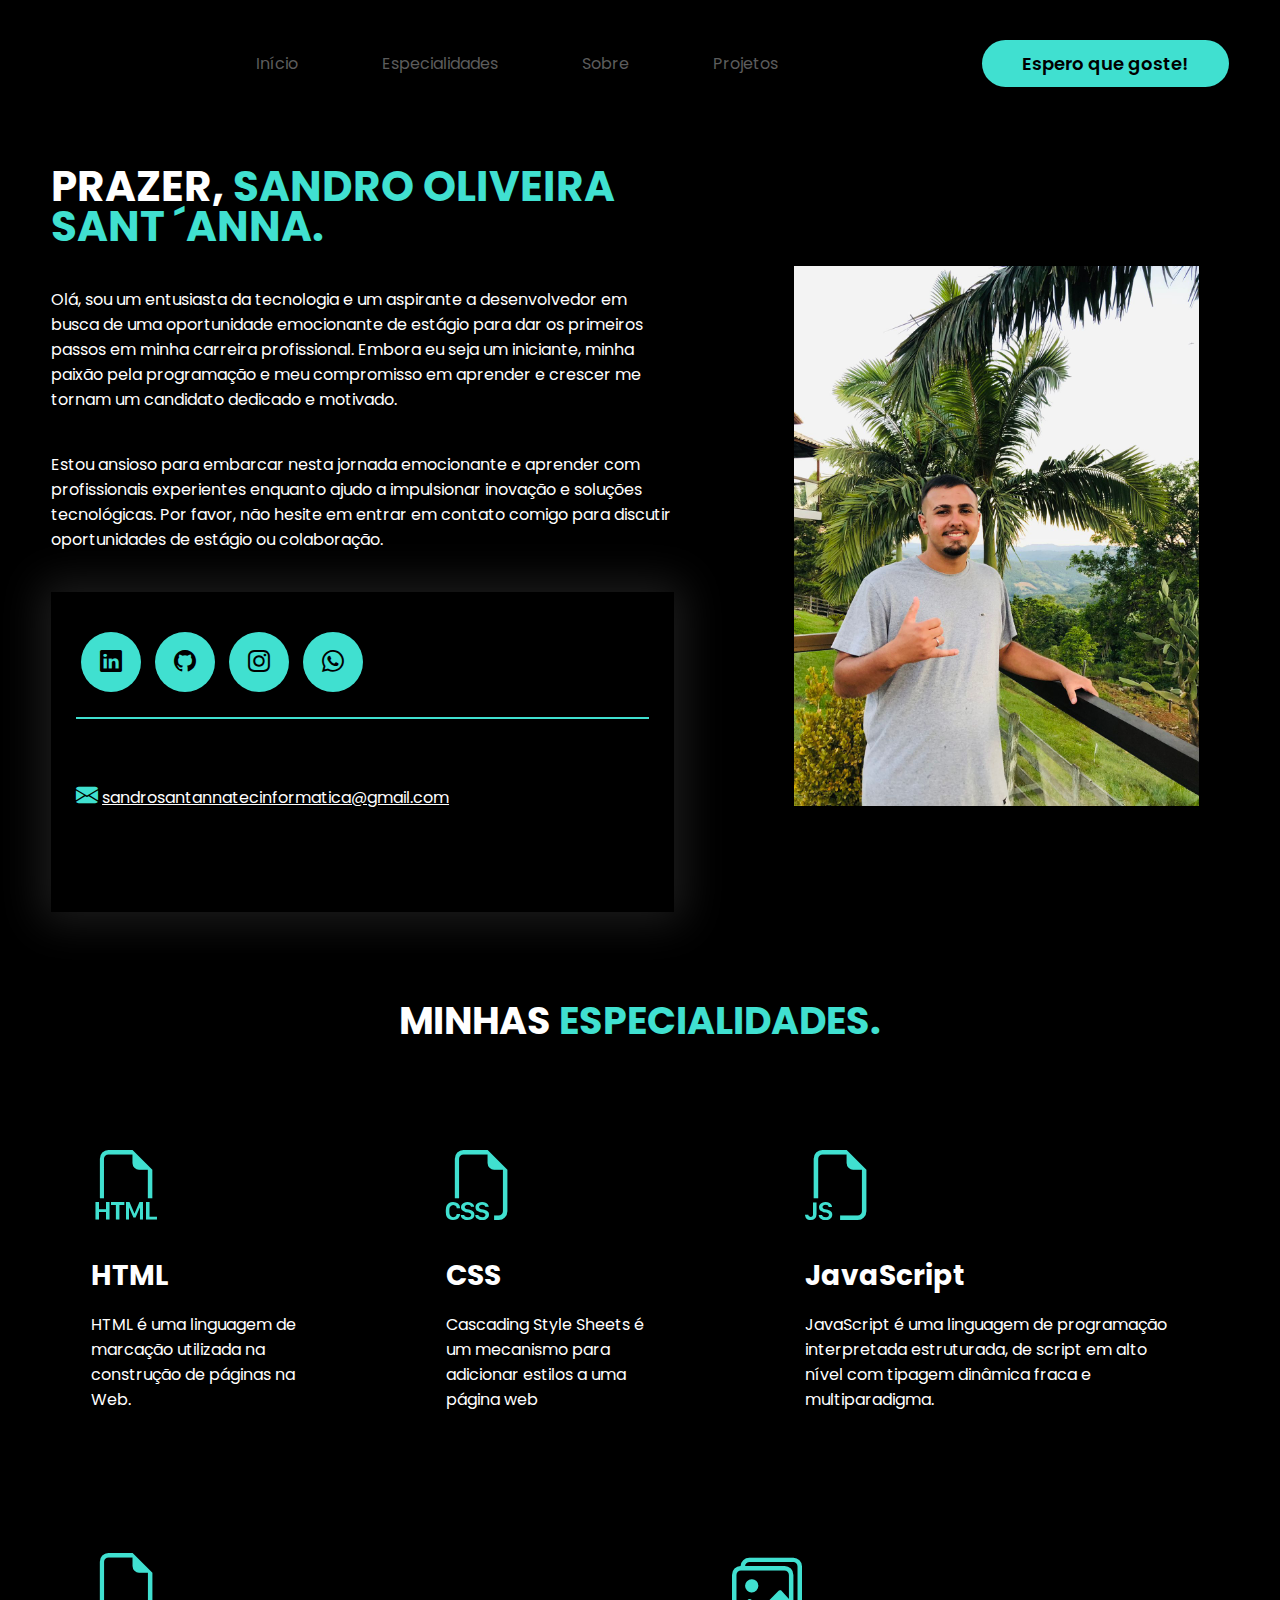
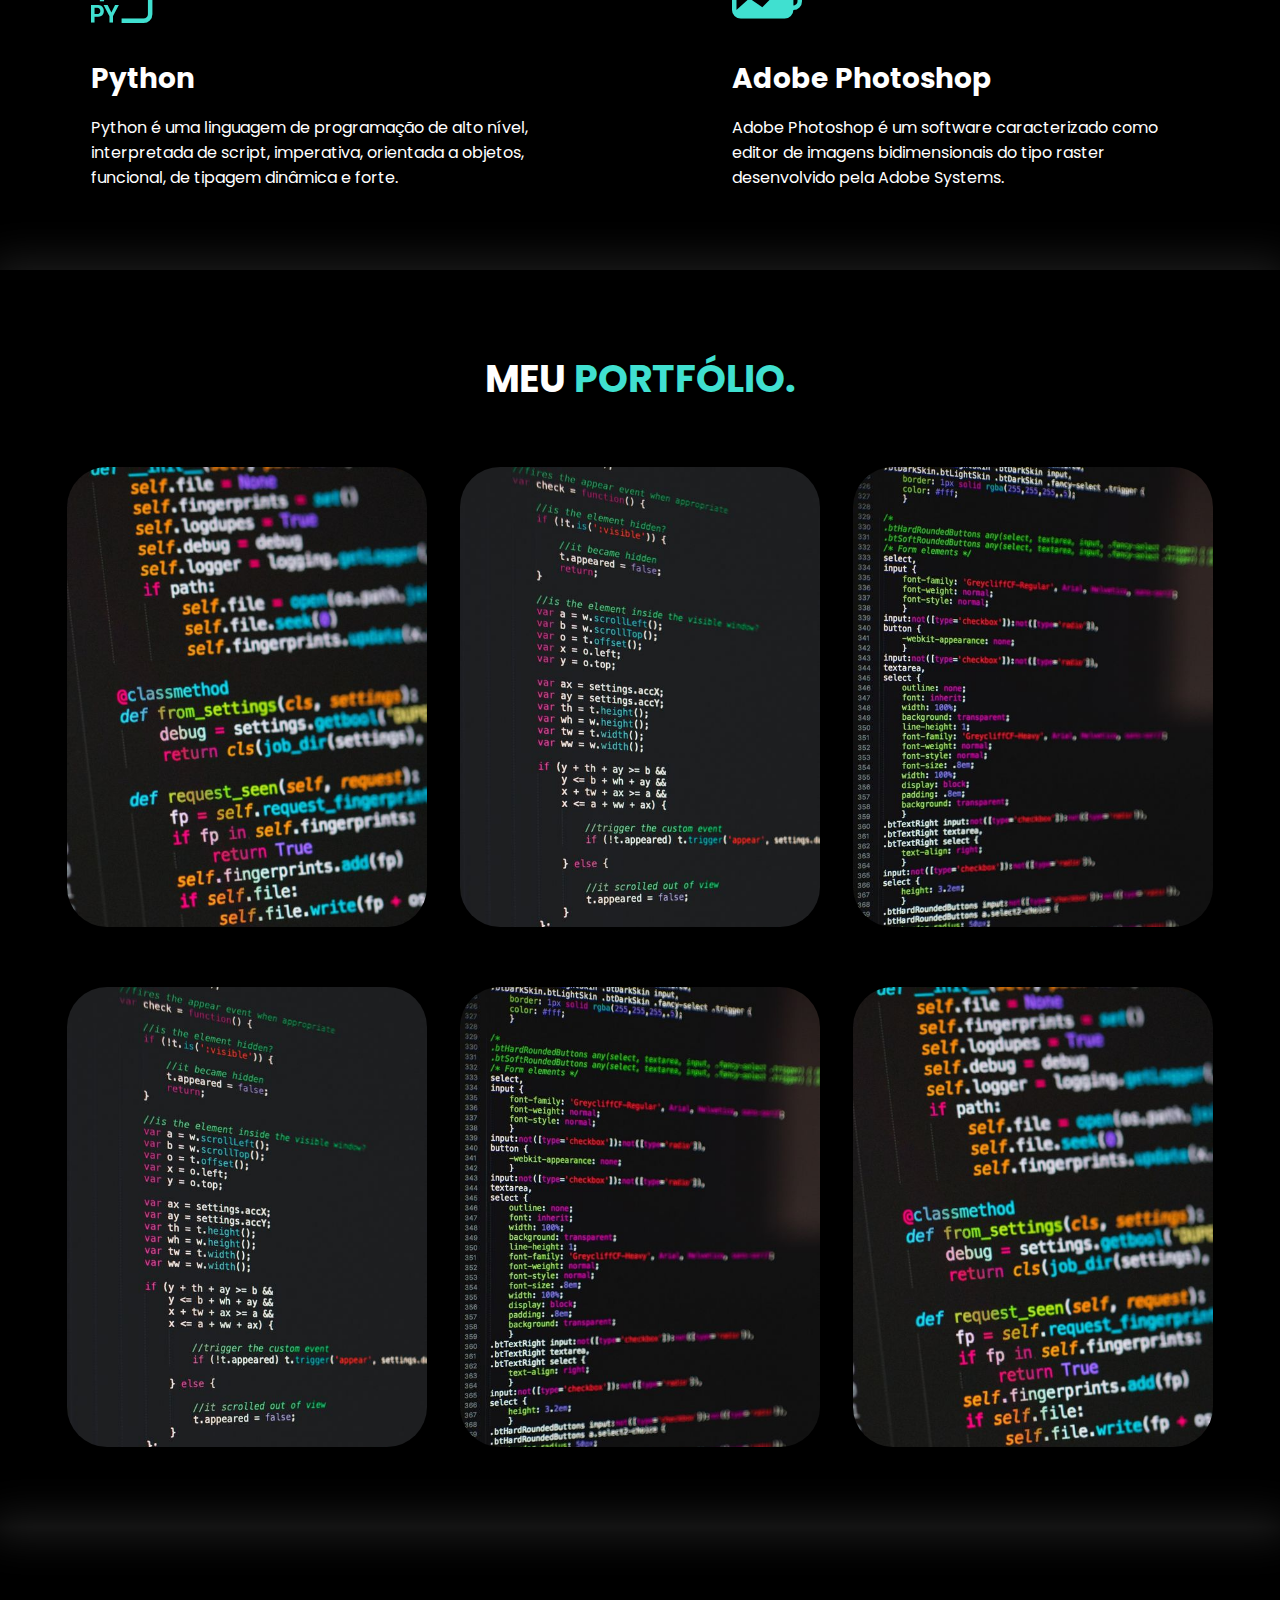
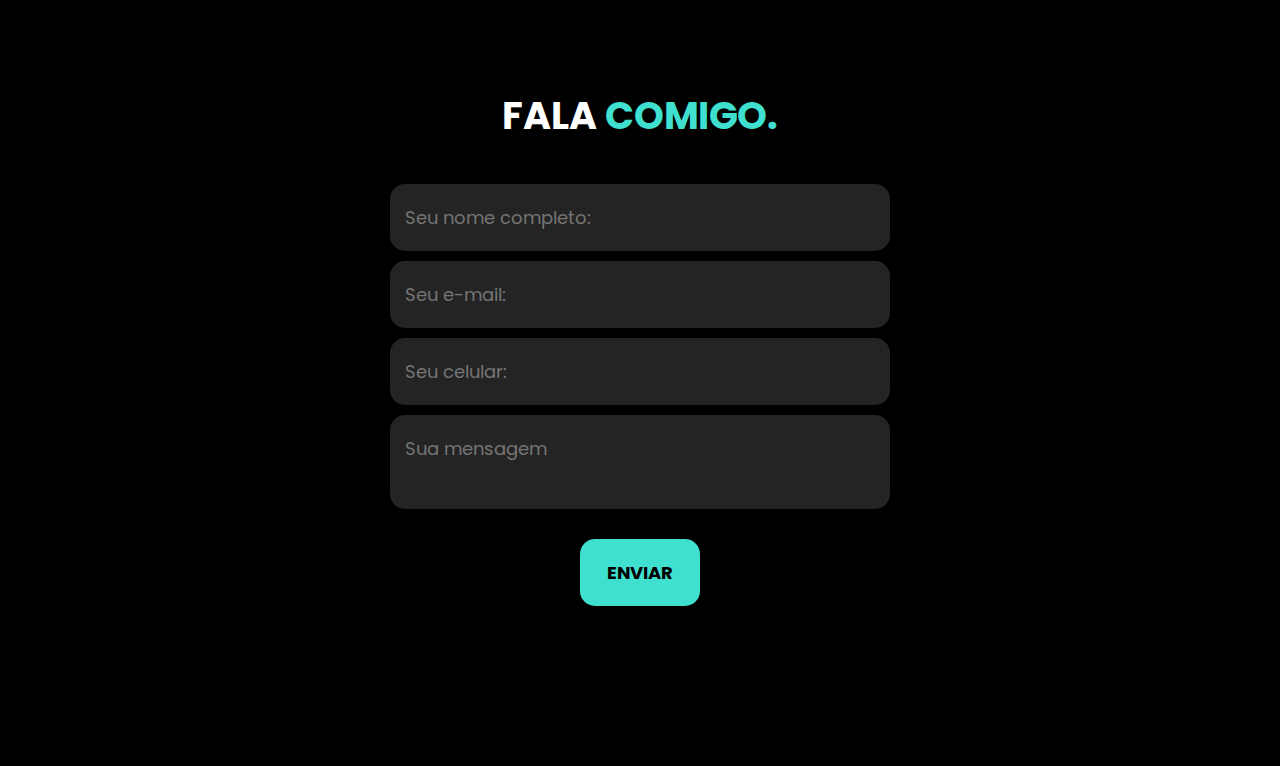
<file: index.html>
<!DOCTYPE html>
<html lang="pt-br">
<head>
    <meta charset="UTF-8">
    <meta name="viewport" content="width=device-width, initial-scale=1.0">
    <!-- GOOGLE FONTS -->
    <link rel="preconnect" href="https://fonts.googleapis.com">
    <link rel="preconnect" href="https://fonts.gstatic.com" crossorigin>
    <link href="https://fonts.googleapis.com/css2?family=Poppins:ital,wght@0,100;0,200;0,300;0,400;0,500;0,600;0,700;0,800;0,900;1,100;1,200;1,300;1,400;1,500;1,600;1,700;1,800;1,900&display=swap" rel="stylesheet">
    <!-- FIM GOOGLE FONTES -->
    <!-- BOOTSTRAP ICONS -->
    <link rel="stylesheet" href="https://cdn.jsdelivr.net/npm/bootstrap-icons@1.10.5/font/bootstrap-icons.css">
    <!-- FIM BOOTSTRAP ICONS -->
    <link rel="stylesheet" href="style.css">

    <script src="menu.js" defer></script>

    <title>Portifolio | Sandro Sant´Anna</title>
</head>
<body>
    
    <header>
        <div class="interface">
            <div class="logo">
            </div><!--logo-->

            <nav class="menu-desktop">
                <ul>
                    <li><a href="#">Início</a></li>
                    <li><a href="#">Especialidades</a></li>
                    <li><a href="#">Sobre</a></li>
                    <li><a href="#">Projetos</a></li>
                </ul>
            </nav><div class="btn-contato">
                <a href="">
                    <button>Espero que goste!</button>
                </a>
            </div><!--btn-contato-->

            <div class="btn-abrir-menu" id="btn-menu">
                <i class="bi bi-list"></i>
            </div>

            <div class="menu-mobile" id="menu-mobile">
                <div class="btn-fechar">
                    <i class="bi bi-x-lg"></i>
                </div>

                <nav>
                    <ul>
                        <li><a href="#">Início</a></li>
                        <li><a href="#">Especialidades</a></li>
                        <li><a href="#">Sobre</a></li>
                        <li><a href="#">Projetos</a></li>
                        <li><a href="#">Contato</a></li>
                    </ul>
                </nav>

            </div><!--menu-mobile-->
            <div class="overlay-menu" id="overlay-menu"></div>
        </div><!--interface-->
    </header>

    <main>
        <section class="topo-do-site">
            <div class="interface">
                <div class="flex">
                    <div class="txt-topo-site">
                        <h1>PRAZER, <span>SANDRO OLIVEIRA SANT ´ANNA.</span></h1>
                        <p>Olá, sou um entusiasta da tecnologia e um aspirante a desenvolvedor em busca de uma oportunidade emocionante de estágio para dar os primeiros passos em minha carreira profissional. Embora eu seja um iniciante, minha paixão pela programação e meu compromisso em aprender e crescer me tornam um candidato dedicado e motivado.</p>
                        <p>Estou ansioso para embarcar nesta jornada emocionante e aprender com profissionais experientes enquanto ajudo a impulsionar inovação e soluções tecnológicas. Por favor, não hesite em entrar em contato comigo para discutir oportunidades de estágio ou colaboração.</p>
                        <footer>
                            <div class="btn-social">
                                <a href="https://www.linkedin.com/in/sandro-sos/"><button><i class="bi bi-linkedin"></i></button></a>
                                <a href="https://github.com/Sandro-sos"><button><i class="bi bi-github"></i></button></a>
                                <a href="https://www.instagram.com/sandrinho_das_teless/"><button><i class="bi bi-instagram"></i></button></a>
                                <a href="#"><button><i class="bi bi-whatsapp"></i></button></a>
                            </div><!--btn-social-->
                            
                            <br>

                            <div>
                                <div class="line-footer borda">
                                    <p><i class="bi bi-envelope-fill"></i> <a href="mailto:sandrosantannatecinformatica@gmail.com">sandrosantannatecinformatica@gmail.com</a></p>
                                </div><!--line-footer-->
                            </div><!--interface-->
                        </footer>
                    </div><!--txt-topo-site-->

                    <div class="img-topo-site">
                        <img src="imagens/euemtrescoroas.jpeg" alt="">
                    </div><!--img-topo-site-->
                </div><!--flex-->
            </div><!--interface-->
        </section><!--topo-do-site-->

        <section class="especiliadades">
            <div class="interface">
                <h2 class="titulo">MINHAS <span>ESPECIALIDADES.</span></h2>
                <div class="flex">
                    <div class="especialidades-box">
                        <i class="bi bi-filetype-html"></i>
                        <h3>HTML</h3>
                        <p>HTML é uma linguagem de marcação utilizada na construção de páginas na Web.</p>
                    </div><!--especialidades-box-->

                    <div class="especialidades-box">
                        <i class="bi bi-filetype-css"></i>
                        <h3>CSS</h3>
                        <p>Cascading Style Sheets é um mecanismo para adicionar estilos a uma página web</p>
                    </div><!--especialidades-box-->

                    <div class="especialidades-box">
                        <i class="bi bi-filetype-js"></i>
                        <h3>JavaScript</h3>
                        <p>JavaScript é uma linguagem de programação interpretada estruturada, de script em alto nível com tipagem dinâmica fraca e multiparadigma.</p>
                    </div><!--especialidades-box-->
                </div><!--flex-->

                <div class="flex">
                    <div class="especialidades-box">
                        <i class="bi bi-filetype-py"></i>
                        <h3>Python</h3>
                        <p>Python é uma linguagem de programação de alto nível, interpretada de script, imperativa, orientada a objetos, funcional, de tipagem dinâmica e forte.</p>
                    </div><!--especialidades-box-->

                    <div class="especialidades-box">
                        <i class="bi bi-images"></i>
                        <h3>Adobe Photoshop</h3>
                        <p>Adobe Photoshop é um software caracterizado como editor de imagens bidimensionais do tipo raster desenvolvido pela Adobe Systems.</p>
                    </div><!--especialidades-box-->
                 </div><!--interface-->
        </section><!--especiliadades-->

        <section class="portfolio">
            <div class="interface">
                <h2 class="titulo">MEU <span>PORTFÓLIO.</span></h2>

                <div class="flex">
                    <a href="Projetos/Calculadora/indexcalculadora.html">
                        <div class="img-port" style="background-image: url(imagens/projeto1.jpg);">
                            <div class="overlay">Calculadora</div>
                        </div>
                    </a>

                    <a href="Projetos/PbrPronto/indexpbr.html">
                        <div class="img-port" style="background-image: url(imagens/projeto3.jpg);">
                            <div class="overlay">PBR</div>
                        </div>
                    </a>

                    <a href="Projetos/Designer/index.html">
                        <div class="img-port" style="background-image: url(imagens/projeto2.jpg);">
                            <div class="overlay">Blog Designer</div>
                        </div>
                    </a>
                </div><!--flex-->
                <div class="interface">
                    <div class="flex">
                        <a href="Projetos/SiteTS/index.html">
                            <div class="img-port" style="background-image: url(imagens/projeto3.jpg);">
                                <div class="overlay">Site TS Sound</div>
                            </div>
                        </a>
    
                        <a href="#">
                            <div class="img-port" style="background-image: url(imagens/projeto2.jpg);">
                                <div class="overlay">Projeto em andamento</div>
                            </div>
                        </a>
    
                        <a href="#">
                            <div class="img-port" style="background-image: url(imagens/projeto1.jpg);">
                                <div class="overlay">Projeto em andamento</div>
                            </div>
                        </a>
                    </div><!--flex-->
            </div><!--interface-->
        </section><!--portfolio-->
        <section class="portfolio">
            
        <section class="formulario">
            <div class="interface">
                <h2 class="titulo">FALA <span>COMIGO.</span></h2>

                <form action="">
                    <input type="text" name="" id="" placeholder="Seu nome completo:" required>
                    <input type="text" name="" id="" placeholder="Seu e-mail:" required>
                    <input type="text" name="" id="" placeholder="Seu celular:">
                    <textarea name="" id="" placeholder="Sua mensagem" required></textarea>
                    <div class="btn-enviar"><input type="submit" value="ENVIAR"></div>
                </form>
            </div><!--interface-->
        </section><!--formulario-->
    </main>
</body>
</html>
</file>
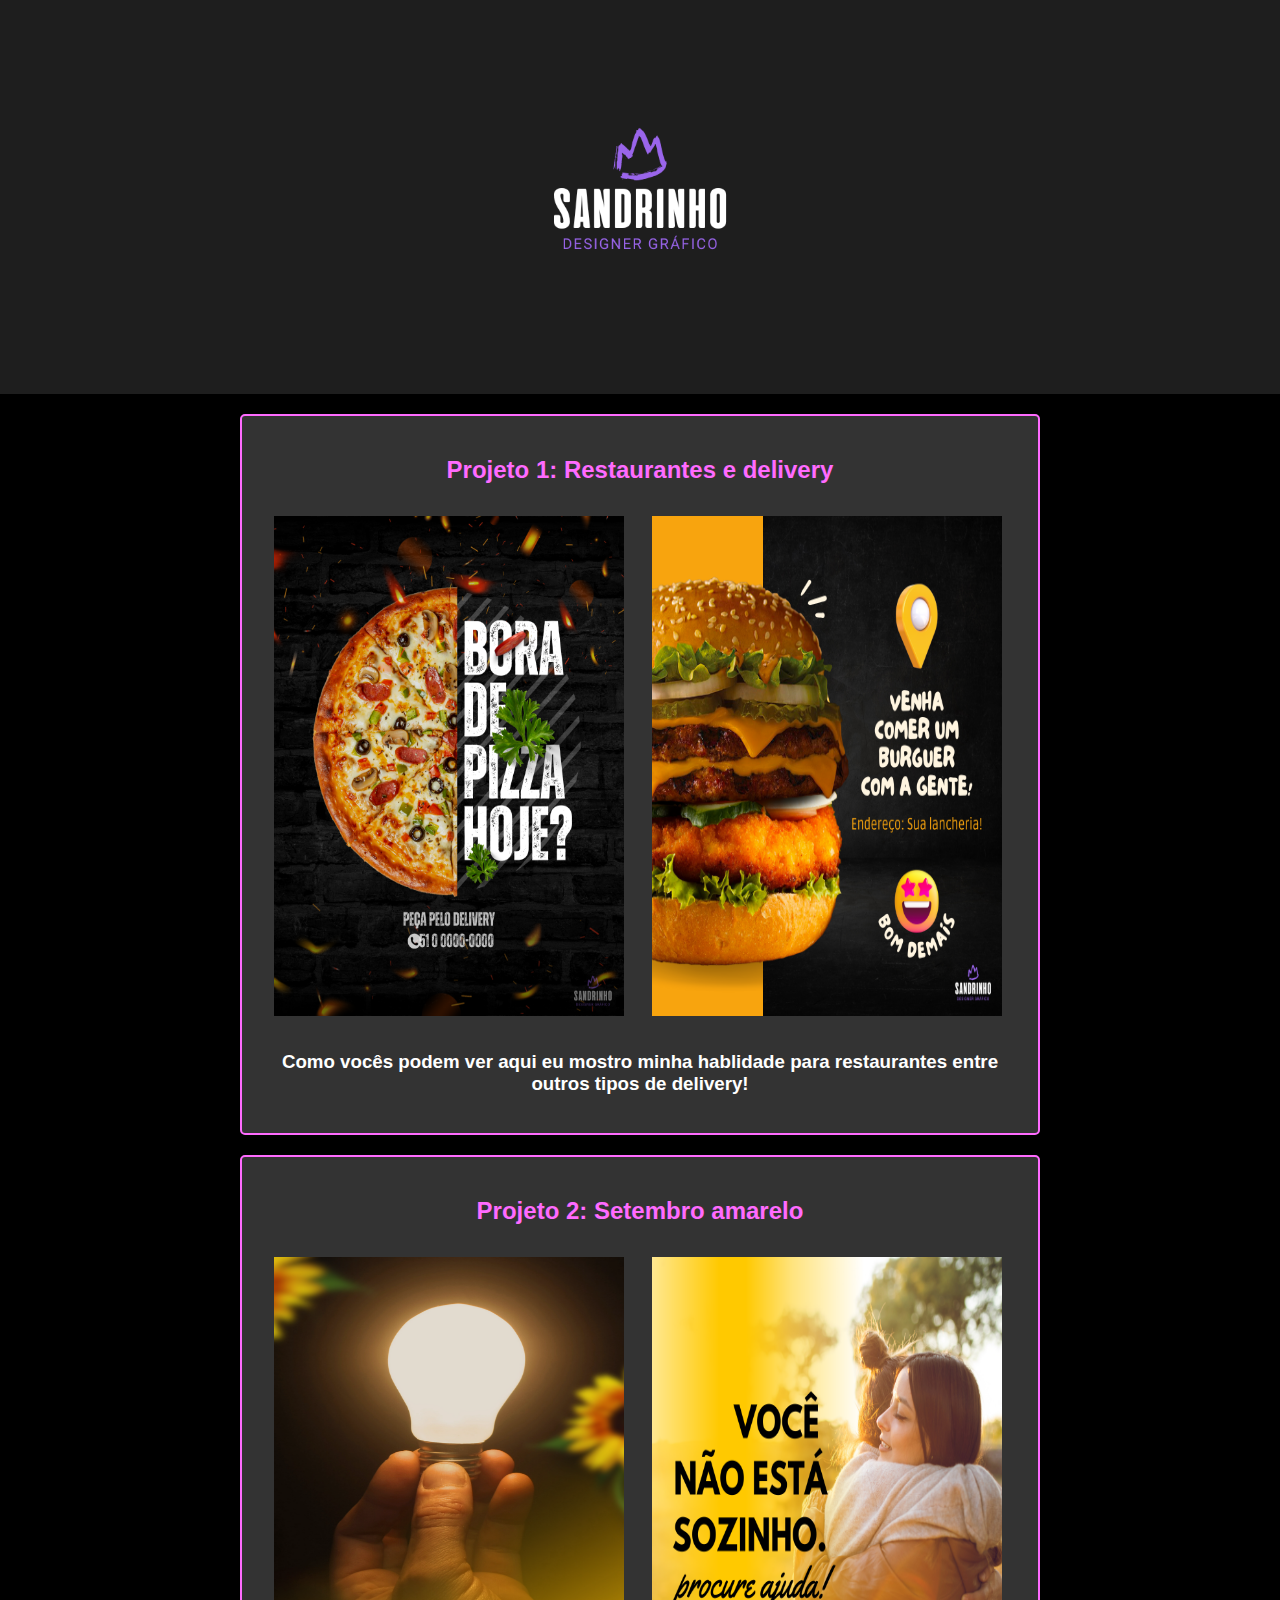
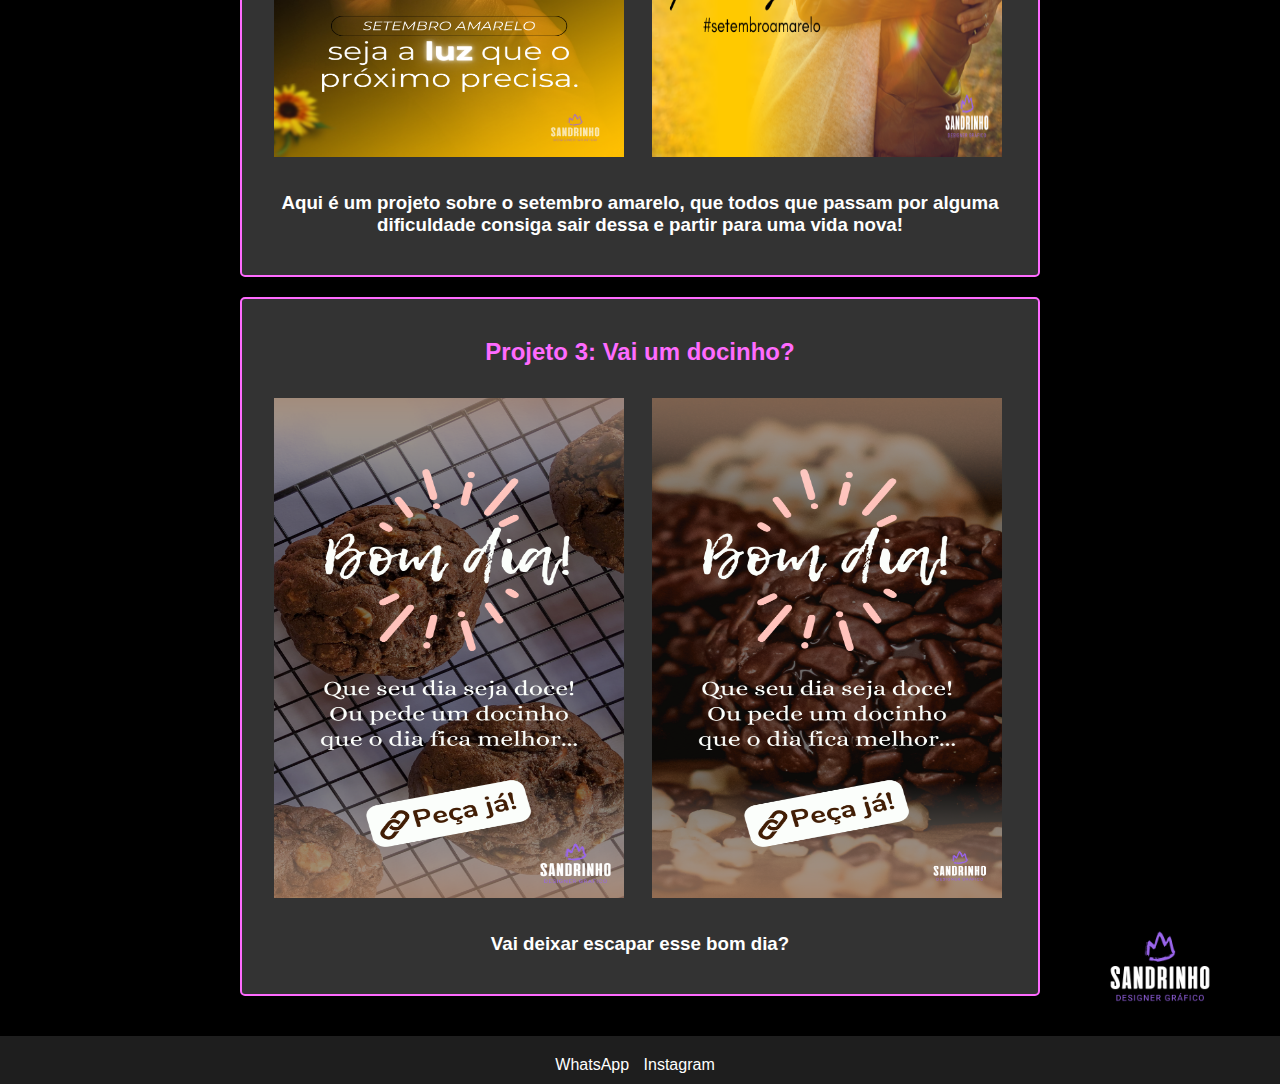
<file: Projetos/Designer/index.html>
<!DOCTYPE html>
<html lang="pt-br">
<head>
    <meta charset="UTF-8">
    <meta name="viewport" content="width=device-width, initial-scale=1.0">
    <link rel="stylesheet" href="style.css">
    <title>Sandrinho | Designer Gráfico</title>
    
</head>
<body>
    <header>
        <img src="img/logo2.png" alt="Sua Logo">
    </header>

    <div class="container">
        <div class="post">
            <h2>Projeto 1: Restaurantes e delivery</h2>
            <img src="img/pizzaria1.png" alt="Pizzaria">
            <img src="img/hambruguer.png" alt="hamburgueria">
            <h3>Como vocês podem ver aqui eu mostro minha hablidade para restaurantes entre outros tipos de delivery!</h3>
        </div>
        
        <div class="post">
            <h2>Projeto 2: Setembro amarelo</h2>
            <img src="img/setembroamarelo.png" alt="Setembro amarelo">
            <img src="img/setembroamarelo2.png" alt="Setembro amarelo 2">
            <h3>Aqui é um projeto sobre o setembro amarelo, que todos que passam por alguma dificuldade consiga sair dessa e partir para uma vida nova!</h3>
        </div>

        <div class="post">
            <h2>Projeto 3: Vai um docinho?</h2>
            <img src="img/docebomdia1.png" alt="Bom dia de docinho 1">
            <img src="img/docebomdia2.png" alt="Bom dia de docinho 2">
            <h3>Vai deixar escapar esse bom dia?</h3>
        </div>
        
    </div>

    <footer class="footer">
        <div class="logo">
            <img src="img/logo2.png" alt="Sua Logo">
        </div>

        <div class="social-links">
            <a href="https://wa.me/message/51986547161" target="_blank">WhatsApp</a>
            <a href="https://instagram.com/sandrinho_designer?igshid=OGQ5ZDc2ODk2ZA==" target="_blank">Instagram</a>
        </div>
    </footer>
</body>
</html>
</file>
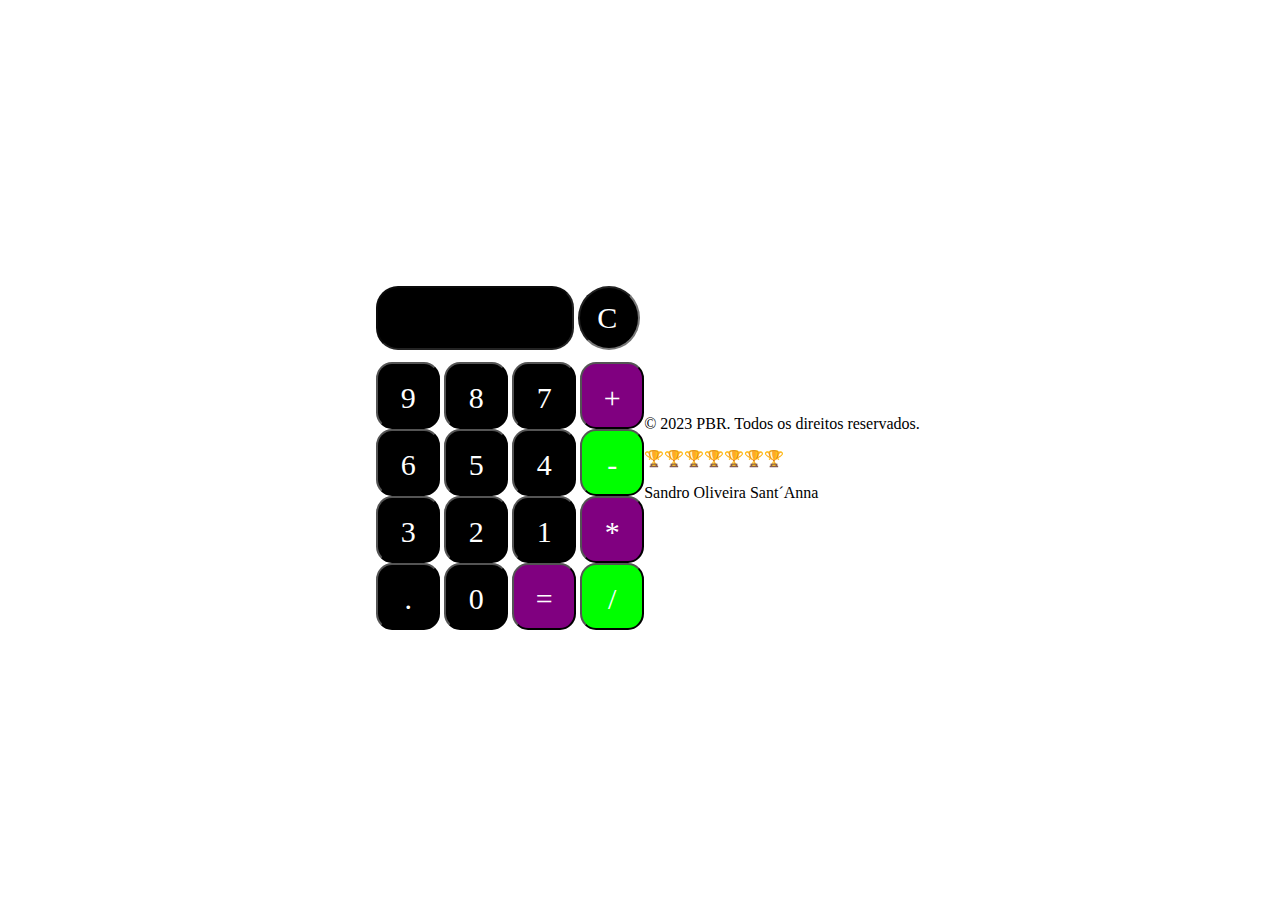
<file: Projetos/Calculadora/indexcalculadora.html>
<!DOCTYPE html>
<html lang="pt-br">

<head>
	<meta charset="UTF-8">
	<meta name="viewport" content="width=device-width, initial-scale=1.0">
	<link rel="stylesheet" href="stylescalculadora.css" />
    <script src="scriptcalculadora.js"></script>
	<title>Calculadora | Sandro Sant´Anna</title>

</head>
<body>
	<div class="main">
		<form action="" name="Calculator">

			<input type="text" class="text maincolor" 
					name="text1" disabled>

			<input type="text" class="text1 maincolor" 
					name="text12" value="C" onclick="location.reload()"><br>
			<input type="button" class="num maincolor" 
					name="btn9" value="9" onclick="displaynum(btn9.value)">
			<input type="button" class="num maincolor" 
					name="btn8" value="8" onclick="displaynum(btn8.value)">
			<input type="button" class="num maincolor" 
					name="btn7" value="7" onclick="displaynum(btn7.value)">
			<input type="button" class="num blue" 
					name="addbtn" value="+" onclick="displaynum(addbtn.value)"><br>






			<input type="button" class="num maincolor" 
					name="btn6" value="6" onclick="displaynum(btn6.value)">
			<input type="button" class="num maincolor" 
					name="btn5" value="5" onclick="displaynum(btn5.value)">
			<input type="button" class="num maincolor" 
					name="btn4" value="4" onclick="displaynum(btn4.value)">
			<input type="button" class="num pin" 
					name="subbtn" value="-" onclick="displaynum(subbtn.value)"><br>

			<input type="button" class="num maincolor" 
					name="btn3" value="3" onclick="displaynum(btn3.value)">
			<input type="button" class="num maincolor" 
					name="btn2" value="2" onclick="displaynum(btn2.value)">
			<input type="button" class="num maincolor" 
					name="btn1" value="1" onclick="displaynum(btn1.value)">
			<input type="button" class="num gre" 
					name="mulbtn" value="*" onclick="displaynum(mulbtn.value)"><br>

			<input type="button" class="num maincolor" 
					name="dot" value="." onclick="displaynum(dot.value)">
			<input type="button" class="num maincolor" 
					name="btn0" value="0" onclick="displaynum(btn0.value)">
			<input type="button" class="num pur" 
					name="eqlbtn" value="=" onclick="text1.value=eval(text1.value)">
			<input type="button" class="num ora" 
					name="divbtn" value="/" onclick="displaynum(divbtn.value)"><br>
		</form>
	</div>

	<footer>
		<p>&copy; 2023 PBR. Todos os direitos reservados.</p>
		<p>🏆🏆🏆🏆🏆🏆🏆</p>
		<p>Sandro Oliveira Sant´Anna</p>
	</footer>
</body>
</html>
</file>
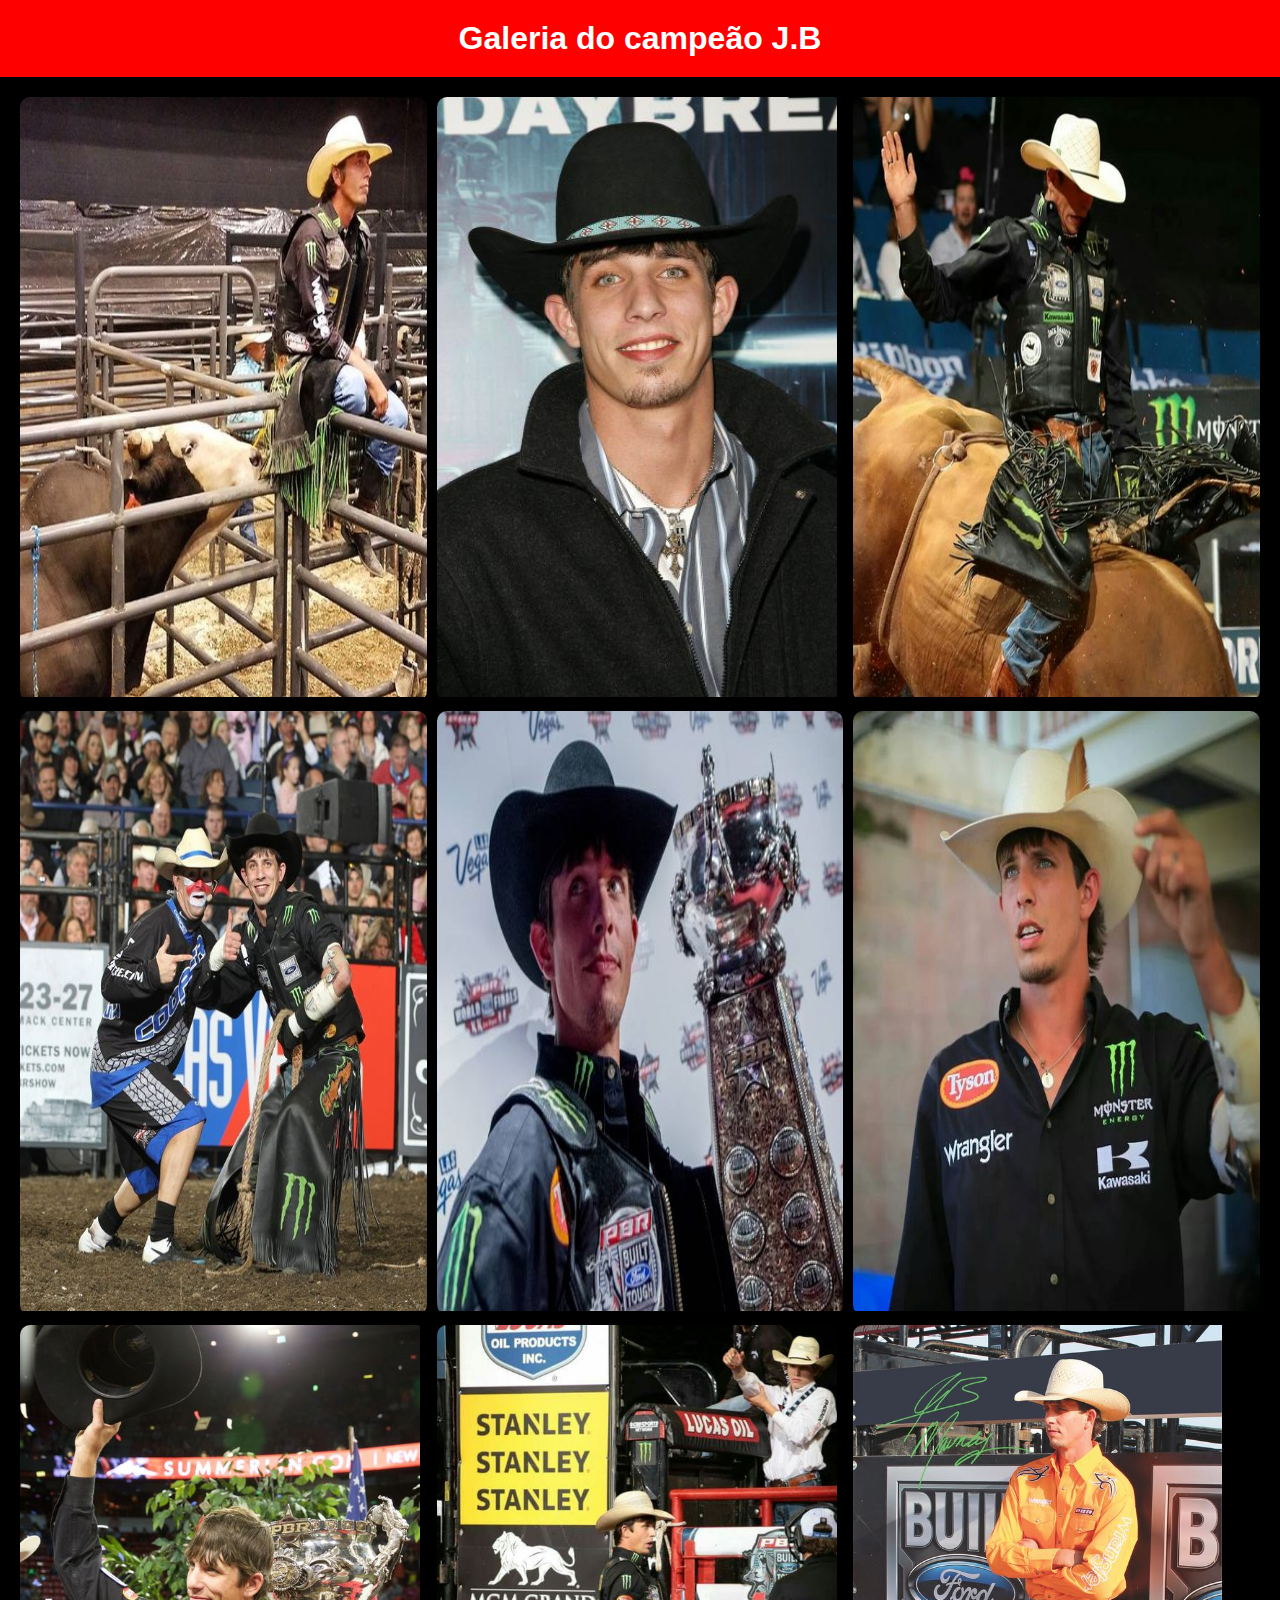
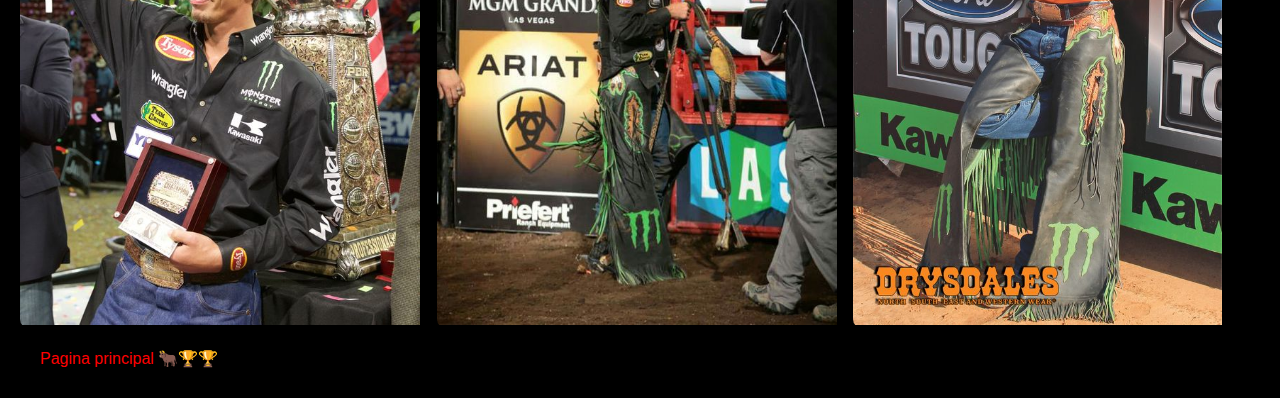
<file: Projetos/PbrPronto/galeriajb.html>
<!DOCTYPE html>
<html lang="pt-br">
<head>
    <meta charset="UTF-8">
    <meta name="viewport" content="width=device-width, initial-scale=1.0">
    <link rel="shortcut icon" href="iconenavegador.jpeg" type="image/x-icon">
    <title>Galeria do J.B Manuney</title>
    <link rel="stylesheet" href="galerias.css">
</head>
<body>
    <h1>Galeria do campeão J.B</h1>
    <div class="expositor">
      <div class="expositor-item">
        <img src="galeriajbimg/imagem1.jpg" alt="Foto 1">
      </div>
      <div class="expositor-item">
        <img src="galeriajbimg/imagem5.jpg" alt="Foto 2">
      </div>
      <div class="expositor-item">
        <img src="galeriajbimg/imagem3.jpg" alt="Foto 3">
      </div>
      <div class="expositor-item">
        <img src="galeriajbimg/imagem4.jpg" alt="Foto 4">
      </div>
      <div class="expositor-item">
        <img src="galeriajbimg/imagem9.jpg" alt="Foto 5">
      </div>
      <div class="expositor-item">
        <img src="galeriajbimg/imagem6.jpg" alt="Foto 6">
      </div>
      <div class="expositor-item">
        <img src="galeriajbimg/imagem7.jpg" alt="Foto 7">
      </div>
      <div class="expositor-item">
        <img src="galeriajbimg/imagem8.jpg" alt="Foto 8">
      </div>
      <div class="expositor-item">
        <img src="galeriajbimg/imagem2.jpg" alt="Foto 9">
      </div>
      <a href="index.html" target="_blank">
        <button style="background-color: black; color: red; padding: 10px 20px; border: none; border-radius: 5px; font-size: 16px; cursor: pointer;">
            Pagina principal 🐂🏆🏆
        </button>
    </div>
  </body>  
</html>
</file>
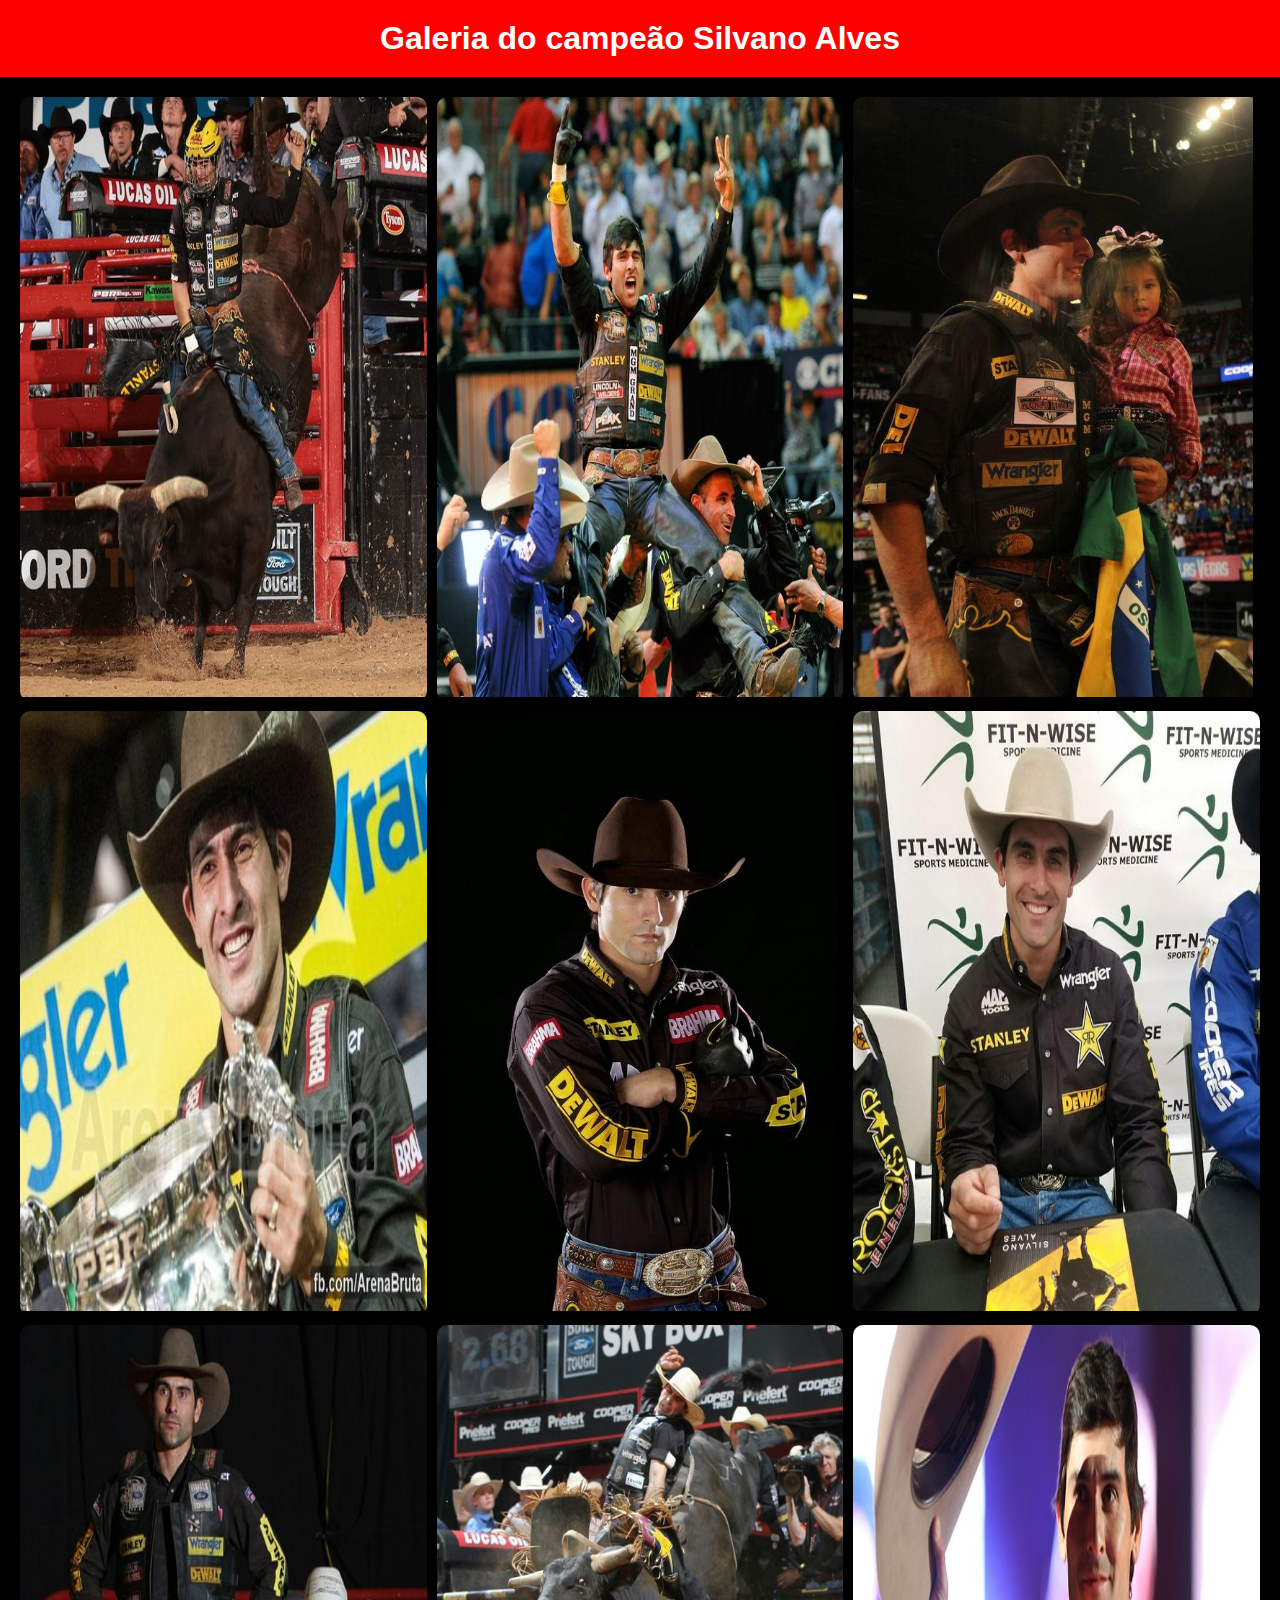
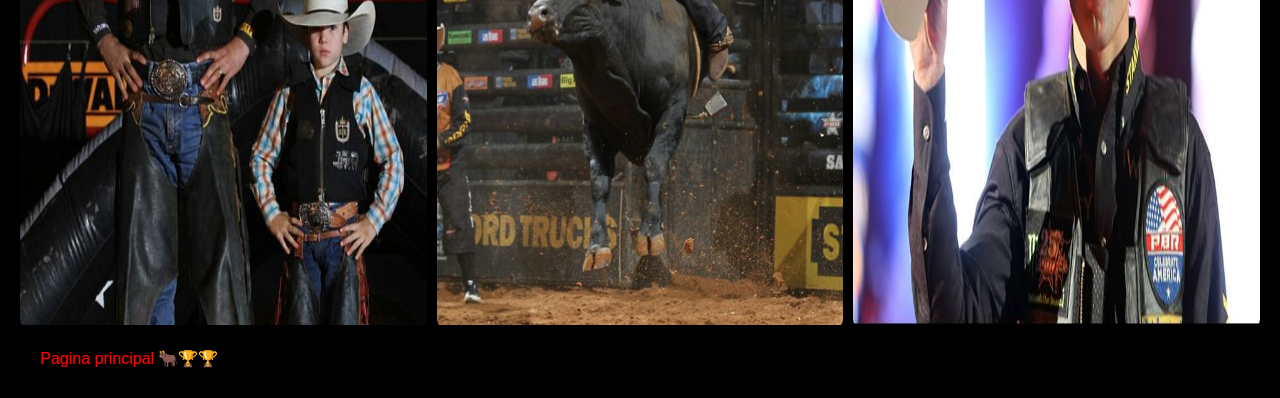
<file: Projetos/PbrPronto/galeriasilvanoalves.html>
<!DOCTYPE html>
<html lang="pt-br">
<head>
    <meta charset="UTF-8">
    <meta name="viewport" content="width=device-width, initial-scale=1.0">
    <link rel="shortcut icon" href="iconenavegador.jpeg" type="image/x-icon">
    <title>Galeria do Silvano Alves</title>
    <link rel="stylesheet" href="galerias.css">
</head>
<body>
    <h1>Galeria do campeão Silvano Alves</h1>
    <div class="expositor">
      <div class="expositor-item">
        <img src="galeriasilvanoalves/imagem1.jpg" alt="Foto 1">
      </div>
      <div class="expositor-item">
        <img src="galeriasilvanoalves/imagem2.jpg" alt="Foto 2">
      </div>
      <div class="expositor-item">
        <img src="galeriasilvanoalves/imagem3.jpg" alt="Foto 3">
      </div>
      <div class="expositor-item">
        <img src="galeriasilvanoalves/imagem4.jpg" alt="Foto 4">
      </div>
      <div class="expositor-item">
        <img src="galeriasilvanoalves/imagem5.jpg" alt="Foto 5">
      </div>
      <div class="expositor-item">
        <img src="galeriasilvanoalves/imagem6.jpg" alt="Foto 6">
      </div>
      <div class="expositor-item">
        <img src="galeriasilvanoalves/imagem7.jpg" alt="Foto 7">
      </div>
      <div class="expositor-item">
        <img src="galeriasilvanoalves/imagem8.jpg" alt="Foto 8">
      </div>
      <div class="expositor-item">
        <img src="galeriasilvanoalves/imagem9.jpg" alt="Foto 9">
      </div>
      <a href="index.html" target="_blank">
        <button style="background-color: black; color: red; padding: 10px 20px; border: none; border-radius: 5px; font-size: 16px; cursor: pointer;">
            Pagina principal 🐂🏆🏆
        </button>
    </div>
  </body>  
</html>
</file>
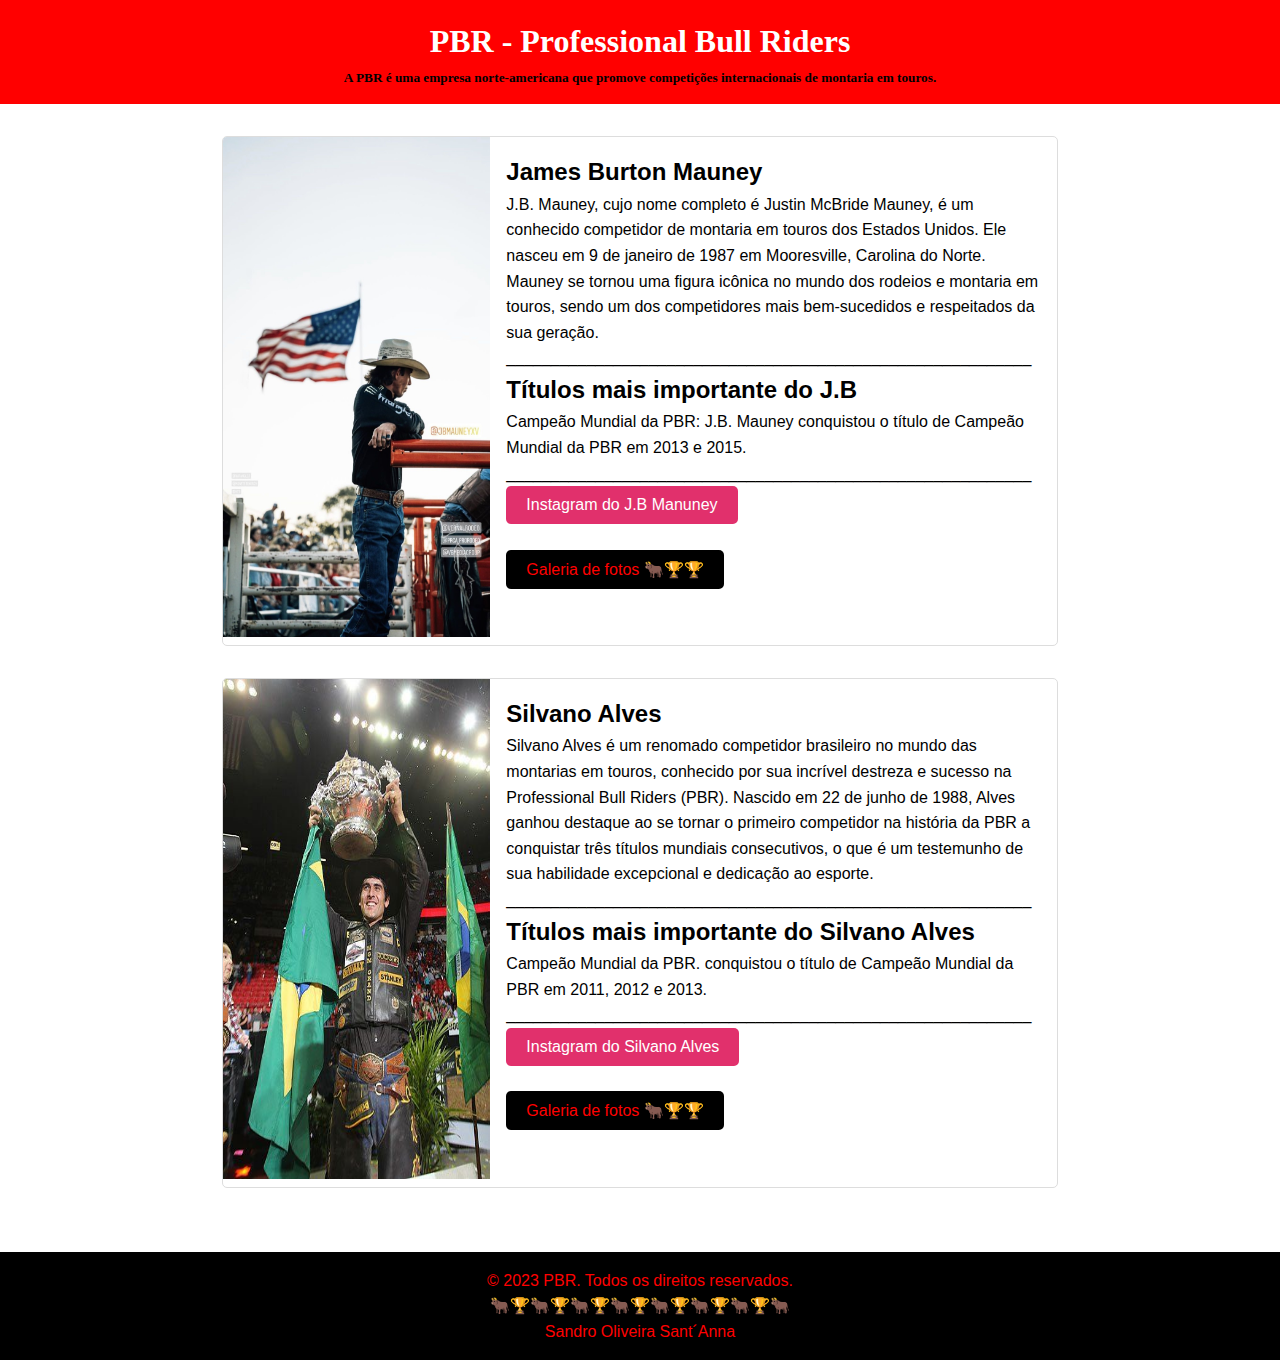
<file: Projetos/PbrPronto/indexpbr.html>
<!DOCTYPE html>
<html lang="pt-br">
<head>
    <meta charset="UTF-8">
    <meta name="viewport" content="width=device-width, initial-scale=1.0">
    <link rel="shortcut icon" href="iconenavegador.jpeg" type="image/x-icon">
    <link rel="stylesheet" href="style.css">
    <title>PBR</title>

    <body>
        <header>
            <h1>PBR - Professional Bull Riders</h1>
            <h5>A PBR é uma empresa norte-americana que promove competições internacionais de montaria em touros.</h5>
        </header>
        <main>
            <section class="post">
                <div class="post-image">
                    <img src="JBMAUNEY_PRINCIPAL.jpeg" alt="Peão de Touro 1">
                </div>
                <div class="post-content">
                    <h2>James Burton Mauney </h2>
                    <p>J.B. Mauney, cujo nome completo é Justin McBride Mauney, é um conhecido competidor de montaria em touros dos Estados Unidos.
                        Ele nasceu em 9 de janeiro de 1987 em Mooresville, Carolina do Norte.
                        Mauney se tornou uma figura icônica no mundo dos rodeios e montaria em touros, sendo um dos competidores mais bem-sucedidos e respeitados da sua geração.
                    </p>
                    <p>___________________________________________________________</p>

                    <h2>Títulos mais importante do J.B</h2>
                    <p>Campeão Mundial da PBR: J.B. Mauney conquistou o título de Campeão Mundial da PBR em 2013 e 2015.</p>
                    <p>___________________________________________________________</p>

                    <a href="https://www.instagram.com/jbmauneyxv/" target="_blank">
                        <button style="background-color: #E1306C; color: white; padding: 10px 20px; border: none; border-radius: 5px; font-size: 16px; cursor: pointer;">
                            Instagram do J.B Manuney 
                        </button>
                    </a>
                    <br>
                    <br>
                    <a>
                        <a href="galeriajb.html" target="_blank">
                            <button style="background-color: black; color: red; padding: 10px 20px; border: none; border-radius: 5px; font-size: 16px; cursor: pointer;">
                                Galeria de fotos 🐂🏆🏆
                            </button>
                    </a>
                </div>
            </section>
            
            <section class="post">
                <div class="post-image">
                    <img src="SILVANOALVES_PRINCIPAL.jpeg" alt="Peão de Touro 2">
                </div>
                <div class="post-content">
                    <h2>Silvano Alves</h2>
                    <p>Silvano Alves é um renomado competidor brasileiro no mundo das montarias em touros,
                         conhecido por sua incrível destreza e sucesso na Professional Bull Riders (PBR).
                          Nascido em 22 de junho de 1988, Alves ganhou destaque ao se tornar o primeiro competidor na história da PBR a conquistar três títulos mundiais consecutivos,
                           o que é um testemunho de sua habilidade excepcional e dedicação ao esporte.
                    </p>
                    <p>___________________________________________________________</p>

                    <h2>Títulos mais importante do Silvano Alves</h2>
                    <p>Campeão Mundial da PBR. conquistou o título de Campeão Mundial da PBR em 2011, 2012 e 2013.</p>
                    <p>___________________________________________________________</p>

                    <a href="https://www.instagram.com/salvespbr/" target="_blank">
                        <button style="background-color: #E1306C; color: white; padding: 10px 20px; border: none; border-radius: 5px; font-size: 16px; cursor: pointer;">
                            Instagram do Silvano Alves
                        </button>
                    </a>
                    <br>
                    <br>
                    <a>
                        <a href="galeriasilvanoalves.html" target="_blank">
                            <button style="background-color: black; color: red; padding: 10px 20px; border: none; border-radius: 5px; font-size: 16px; cursor: pointer;">
                                Galeria de fotos 🐂🏆🏆
                            </button>
                    </a>
                </div>
            </section>

        </main>
        <footer>
            <p>&copy; 2023 PBR. Todos os direitos reservados.</p>
            <p>🐂🏆🐂🏆🐂🏆🐂🏆🐂🏆🐂🏆🐂🏆🐂</p>
            <p>Sandro Oliveira Sant´Anna</p>
        </footer>
    </body>
    </html>
</file>
<file: style.css>
/* ESTILO GERAL */
* {
    margin: 0;
    padding: 0;
    box-sizing: border-box;
    font-family: 'Poppins', sans-serif;
}

body {
    background-color: #000;
    height: 100vh;
}

.interface {
    max-width: 1280px;
    margin: 0 auto;
}

.flex {
    display: flex;
}

.btn-contato button {
    padding: 10px 40px;
    font-size: 18px;
    font-weight: 600;
    background-color: turquoise;
    border: 0;
    border-radius: 30px;
    cursor: pointer;
    transition: .2s;
}

h2.titulo {
    color: #fff;
    font-size: 38px;
    text-align: center;
}

h2.titulo span {
    color:  turquoise;
}

button:hover,
form .btn-enviar input:hover {
    box-shadow: 0px 0px 8px  turquoise;
    transform: scale(1.05);
}

/* ESTILO DO CABEÇALHO */
header {
    padding: 40px 4%;
}

header>.interface {
    display: flex;
    align-items: center;
    justify-content: space-between;
}

header a {
    color: #5c5c5c;
    text-decoration: none;
    display: inline-block;
    transition: .2s;
}

header nav.menu-desktop a:hover {
    color: #fff;
    transform: scale(1.05);
}

header nav ul {
    list-style-type: none;
}

header nav.menu-desktop ul li {
    display: inline-block;
    padding: 0 40px;
}

/* ESTILO DO MENU MOBILE */

.btn-abrir-menu{
    display: none;
}

.btn-abrir-menu i{
    color:  turquoise;
    font-size: 40px;
}

.menu-mobile{
    background-color: #000;
    height: 100vh;
    position: fixed;
    top: 0;
    right: 0;
    z-index: 99999;
    width: 0%;
    overflow: hidden;
    transition: .5s;
}

.menu-mobile.abrir-menu{
    width: 70%;
}

.menu-mobile.abrir-menu ~ .overlay-menu{
    display: block;
}


.menu-mobile .btn-fechar{
    padding: 20px 5%;
}

.menu-mobile .btn-fechar i{
    color:  turquoise;
    font-size: 30px;
}

.menu-mobile nav ul{
    text-align: right;
}

.menu-mobile nav ul li a{
    color: #fff;
    font-size: 20px;
    font-weight: 300;
    padding: 20px 8%;
    display: block;
}   

.menu-mobile nav ul li a:hover{
    background-color:  turquoise;
    color: #000;
}

.overlay-menu{
    background-color: #000000df;
    width: 100%;
    height: 100%;
    position: fixed;
    top: 0;
    left: 0;
    z-index: 88888;
    display: none;
}

/* ESTILO DO TOPO DO SITE */
section.topo-do-site {
    padding: 40px 4%;
}

section.topo-do-site .flex {
    align-items: center;
    justify-content: center;
    gap: 90px;
}

.topo-do-site h1 {
    color: #fff;
    font-size: 42px;
    line-height: 40px;
}

.topo-do-site .txt-topo-site h1 span {
    color:  turquoise;
}

.topo-do-site .txt-topo-site p {
    color: #fff;
    margin: 40px 0;
}

.topo-do-site .img-topo-site img {
    height: 600px;
    padding: 30px;
    position: relative;
    animation: flutuar 2s ease-in-out infinite alternate;
}


@keyframes flutuar {
    0% {
        top: 0;
    }

    100% {
        top: 30px;
    }
}

/* ESTILO DAS ESPECIALIDADES */
section.especiliadades {
    padding: 40px 4%;
}

section.especiliadades .flex {
    gap: 60px;
}

.especiliadades .especialidades-box {
    color: #fff;
    padding: 40px;
    border-radius: 20px;
    margin-top: 45px;
    transition: .2s;
}

.especiliadades .especialidades-box:hover {
    transform: scale(1.05);
    box-shadow: 0 0 20px #ffffff78;
}

.especiliadades .especialidades-box i {
    font-size: 70px;
    color:  turquoise;
}

.especiliadades .especialidades-box h3 {
    font-size: 28px;
    margin: 15px 0;
}

/* ESTILO DO SOBRE */
section.sobre {
    padding: 80px 4%;
}

section.sobre .flex {
    align-items: center;
    gap: 60px;
}

.sobre .txt-sobre {
    color: #fff;
}

.sobre .txt-sobre h2 {
    font-size: 40px;
    line-height: 40px;
    margin-bottom: 30px;
}

.sobre .txt-sobre h2 span {
    color:  turquoise;
    display: block;
}

.sobre .txt-sobre p {
    margin: 20px 0;
    text-align: justify;
}

.btn-social button {
    width: 60px;
    height: 60px;
    border-radius: 50%;
    border: none;
    background-color:  turquoise;
    font-size: 22px;
    cursor: pointer;
    margin: 0 5px;
    transition: .2s;
}

/* ESTILO DO PORTFÓLIO */
section.portfolio {
    padding: 80px 4%;
    box-shadow: 0 0 40px 10px #ffffff1d;
}

section.portfolio .flex {
    justify-content: space-around;
    margin-top: 60px;
}

.img-port {
    width: 360px;
    height: 460px;
    background-size: cover;
    background-position: 100% 0%;
    transition: 8s;
    cursor: pointer;
    border-radius: 40px;
    position: relative;
}

.img-port:hover {
    background-position: 100% 100%;
}

.overlay {
    position: absolute;
    top: 0;
    left: 0;
    width: 100%;
    height: 100%;
    background-color: #000000b8;
    border-radius: 40px;
    display: flex;
    align-items: center;
    justify-content: center;
    font-size: 24px;
    font-weight: 600;
    color: #fff;
    opacity: 0;
    transition: .5s;
}

.overlay:hover {
    opacity: 1;
}

/* ESTILO DO FORMULÁRIO DE CONTATO */
section.formulario {
    padding: 80px 4%;
}

form {
    max-width: 500px;
    margin: 0 auto;
    display: flex;
    justify-content: center;
    flex-direction: column;
    gap: 10px;
    margin-top: 40px;
}

form input,
form textarea {
    width: 100%;
    background-color: #242424;
    border: 0;
    outline: 0;
    padding: 20px 15px;
    border-radius: 15px;
    color: #fff;
    font-size: 18px;
}

form textarea {
    resize: none;
    max-height: 200px;
}

form .btn-enviar {
    margin-top: 20px;
    text-align: center;
}

form .btn-enviar input {
    width: 120px;
    background-color:  turquoise;
    color: #000;
    font-weight: 700;
    cursor: pointer;
    transition: .2s;
}

/* ESTILO DO RODAPÉ */

footer {
    padding: 40px 4%;
    box-shadow: 0 0 40px 10px #ffffff1d;
}

footer .flex {
    justify-content: space-between;
}

footer .line-footer {
    padding: 20px 0;
}

.borda {
    border-top: 2px solid  turquoise;
}

footer .line-footer p i {
    color:  turquoise;
    font-size: 22px;
}

footer .line-footer p a {
    color: #fff;
}

@media screen and (max-width: 1020px) {

    /* CLASSES GERAIS */
    .flex {
        flex-direction: column;
    }

    .topo-do-site .flex{
        flex-direction: column-reverse;
    }

    h2.titulo {
        font-size: 34px;
        line-height: 30px;
    }

    /* CABEÇALHO */
    .menu-desktop,
    .btn-contato {
        display: none;
    }

    /* TOPO DO SITE */

    section.topo-do-site .flex {
        gap: 40px;
    }

    section.topo-do-site {
        padding: 20px 8%;
    }

    .topo-do-site h1 {
        font-size: 30px;
    }

    .topo-do-site .img-topo-site img {
        width: 100%;
    }

    /* ESPECIALIDADES */
    section.especiliadades {
        padding: 40px 8%;
    }

    /* SOBRE */
    section.sobre {
        padding: 80px 8%;
    }

    .sobre .txt-sobre h2 {
        font-size: 34px;
        line-height: 35px;
        text-align: center;
    }
    
    .btn-social{
        text-align: center;
    }

    .img-sobre img{
        width: 100%;
    }

    /* PORTFÓLIO */
    section.portfolio {
        padding: 80px 8%;
    }

    .img-port {
        width: 100%;
        max-width: 360px;
        margin: 0 auto;
    }
    
    section.portfolio .flex {
       gap: 60px;
    }

    /* RODAPÉ */
    footer .flex {
        flex-direction: column;
        gap: 30px;
    }

    footer .line-footer {
        text-align: center;
    }
}
</file>
<file: Projetos/Designer/style.css>
body{
    background-color: black;
    color: white;
    font-family: Arial, Helvetica, sans-serif;
    margin: 0;
    padding: 0;
}

header{
    background-color: #1e1e1e;
    text-align: center;
    padding: 20px 0;
}
img{
    width: 350px;
}

h1 {
    color: rebeccapurple;
}

.container {
    max-width: 800px;
    margin: 0 auto;
    padding: 20px;
}

.post {
    background-color: #333;
    padding: 20px;
    margin-bottom: 20px;
    border: 2px solid #ff6bff; /* Roxo neon */
    border-radius: 5px;
    flex-wrap: wrap;
 }

.post h2 {
      color: #ff6bff; /* Roxo neon */
      text-align: center;
}

.post h3 {
    color: white;
    text-align: center;

}


.post img {
    max-width: 100%;
    height: 100%;
    align-items: center;
    justify-content: space-between;
    padding: 12px;
    width: 350px;
    height: 500px;
 }

.footer {
    background-color: #1e1e1e;
    text-align: center;
    padding: 10px 0;
    position: relative;
}

.logo {
    position: absolute;
    right: 20px;
    bottom: 10px;
}

.logo img {
    width: 200px; /* Ajuste o tamanho da logo conforme necessário */
}

.social-links {
    margin-top: 10px;
}

.social-links a {
    color: white;
    margin-right: 10px;
    text-decoration: none;
}

@media (max-width: 768px){
    
}
</file>
<file: Projetos/Calculadora/stylescalculadora.css>
body{
  width: 100%;
  height: 100vh;
  display: flex;
  align-items: center;
  justify-content: center;
  background: white
}

input{
  color:#fff;
  padding:17px;
  outline:none;
  font-size: 30px;
  font-family: 'Bebas Neue', cursive;
  border-radius: 25%;
}

.maincolor{
  background-color: black;
}

.num{
  width: 64px;
  height: 67px;
}

.text{
  width: 160px;
  height: 26px;
  border-radius: 22px;
  letter-spacing: 5px;
  text-align: center;
  margin-bottom: 12px;
}

.text1{
  width: 24px;
  height: 26px;
  border-radius: 22px;
  letter-spacing: 5px;
  text-align: center;
  margin-bottom:12px;
  border-radius: 50%;
  cursor: pointer;
}

.main{
  display: inline-block;
}

.blue{
  background-color:purple;
}

.pin{
  background-color:lime;
}

.gre{
  background-color:purple;
}

.pur{
  background-color:purple
}

.ora{
  background-color: lime;
}
</file>
<file: Projetos/PbrPronto/galerias.css>
body {
    font-family: Arial, sans-serif;
    background-color: black;
    margin: 0;
    padding: 0;
  }

  h1 {
    text-align: center;
    padding: 20px;
    background-color: red;
    color: white;
    margin: 0;
  }

  .expositor {
    display: grid;
    grid-template-columns: repeat(3, 1fr);
    gap: 10px;
    padding: 20px;
  }

  .expositor-item {
    border-radius: 10px;
    overflow: hidden;
    box-shadow: 0px 3px 6px rgba(0, 0, 0, 0.2);
  }

  .expositor-item img {
    max-width: 100%;
    height: 600px;
    transition: transform 0.2s;
  }

  .expositor-item:hover img {
    transform: scale(1.1);
  }
</file>
<file: Projetos/PbrPronto/style.css>
* {
    margin: 0;
    padding: 0;
    box-sizing: border-box;
}

body {
    font-family: Arial, sans-serif;
    line-height: 1.6;
}

header { 
    background-color: red;
    font-family: Cambria, Cochin, Georgia, Times, 'Times New Roman', serif;
    color: white;
    text-align: center;
    padding: 1rem;
}

h5 {
    color: black;
}

main {
    max-width: 900px;
    margin: 0 auto;
    padding: 2rem;
}

.post {
    display: flex;
    margin-bottom: 2rem;
    border: 1px solid #ddd;
    border-radius: 5px;
    overflow: hidden;
}

.post-image {
    flex: 1;
}

.post-image img {
    max-width: 100%;
    height: 500px;
}

.post-content {
    flex: 2;
    padding: 1rem;
}

footer {
    text-align: center;
    padding: 1rem;
    background-color: black;
    color: red;
}
</file>
